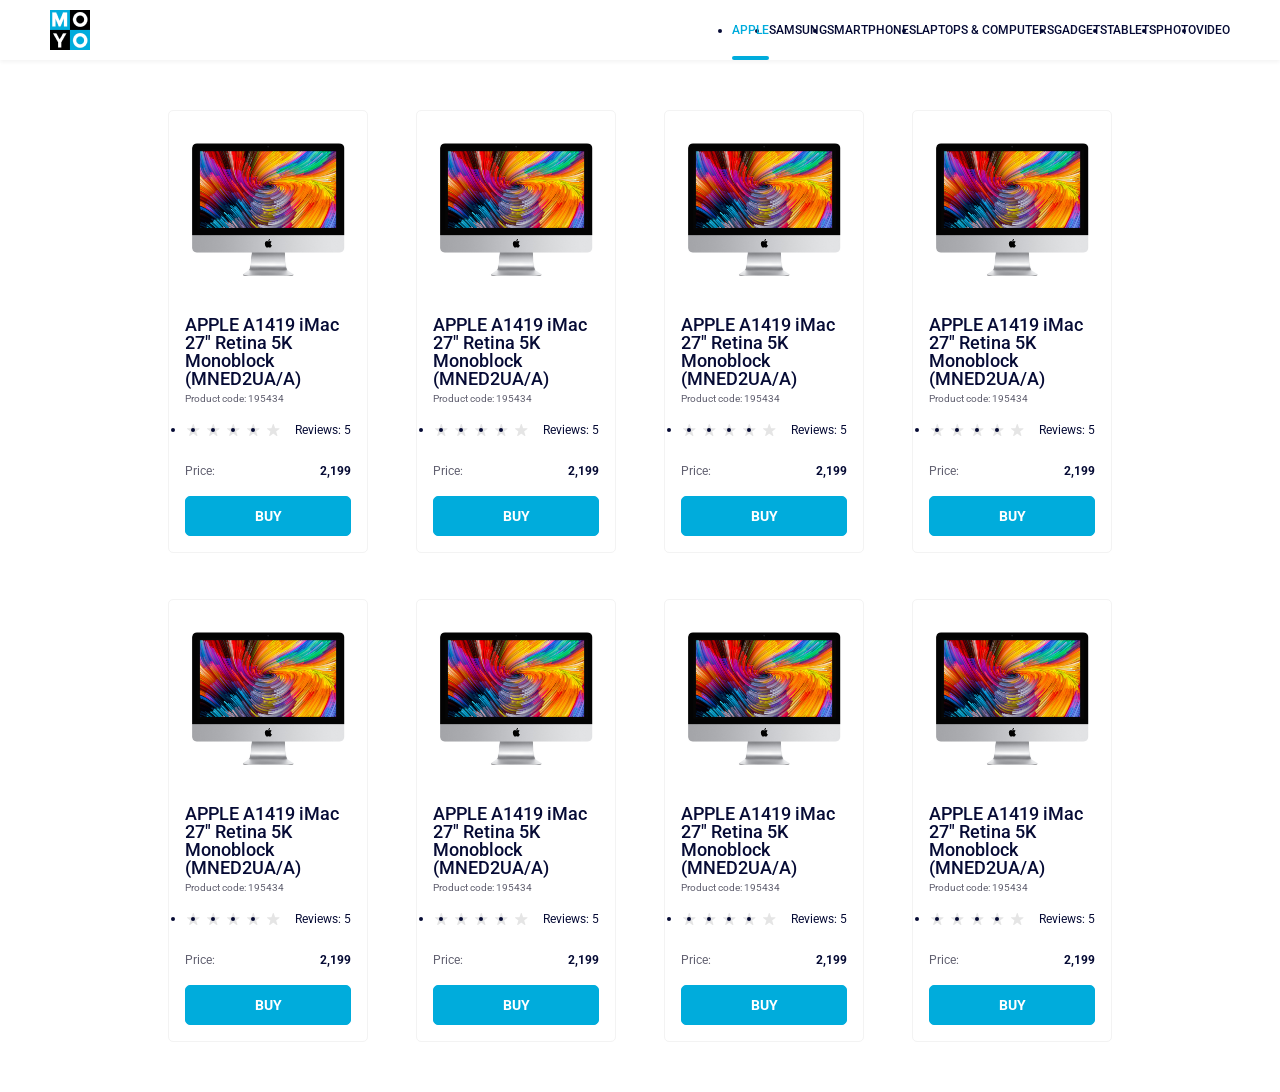
<file: index.html>
<!doctype html><html lang="en"><head><meta charset="utf-8"><meta name="viewport" content="width=device-width, initial-scale=1.0"><title>Catalog</title><link rel="preconnect" href="https://fonts.gstatic.com"><link href="https://fonts.googleapis.com/css2?family=Roboto:wght@400;500;700&display=swap" rel="stylesheet"><link rel="stylesheet" href="index.90a5d4f9.css"></head><body> <header class="header"> <a href="/" class="logo"> <img src="logo.eddae0ff.png" alt="Moyo logo" class="logo__img"> </a> <nav class="nav"> <ul class="nav__list"> <li class="nav__item"> <a href="#apple" class="nav__link nav__link--active"> Apple </a> </li> <li class="nav__item"> <a href="#samsung" class="nav__link"> Samsung </a> </li> <li class="nav__item"> <a href="#smartphones" class="nav__link"> Smartphones </a> </li> <li class="nav__item"> <a href="#laptops_and_computers" class="nav__link" data-qa="hover"> Laptops & computers </a> </li> <li class="nav__item"> <a href="#gadgets" class="nav__link"> Gadgets </a> </li> <li class="nav__item"> <a href="#tablets" class="nav__link"> Tablets </a> </li> <li class="nav__item"> <a href="#photo" class="nav__link"> Photo </a> </li> <li class="nav__item"> <a href="#video" class="nav__link"> Video </a> </li> </ul> </nav> </header> <main class="main"> <section class="catalog"> <article class="product" data-qa="card"> <img class="product__photo" src="imac.202c52ff.jpeg" alt="iMac A1419"> <h2 class="product__name"> APPLE A1419 iMac 27" Retina 5K Monoblock (MNED2UA/A) </h2> <p class="product__code">Product code: 195434</p> <div class="product__rating"> <ul class="stars stars--4" aria-label="product rating that looks like stars"> <li class="stars__star" aria-label="single star indicating rating equal to 1"></li> <li class="stars__star" aria-label="single star indicating rating equal to 2"></li> <li class="stars__star" aria-label="single star indicating rating equal to 3"></li> <li class="stars__star" aria-label="single star indicating rating equal to 4"></li> <li class="stars__star" aria-label="single star indicating rating equal to 5"></li> </ul> <p class="product__reviews">Reviews: 5</p> </div> <p class="product__price"> <span class="product__price-text">Price:</span> <span class="product__price-value">2,199</span> </p> <a href="#" class="product__buy-btn" data-qa="card-hover"> Buy </a> </article> <article class="product" data-qa="card"> <img class="product__photo" src="imac.202c52ff.jpeg" alt="iMac A1419"> <h2 class="product__name"> APPLE A1419 iMac 27" Retina 5K Monoblock (MNED2UA/A) </h2> <p class="product__code">Product code: 195434</p> <div class="product__rating"> <ul class="stars stars--4" aria-label="product rating that looks like stars"> <li class="stars__star" aria-label="single star indicating rating equal to 1"></li> <li class="stars__star" aria-label="single star indicating rating equal to 2"></li> <li class="stars__star" aria-label="single star indicating rating equal to 3"></li> <li class="stars__star" aria-label="single star indicating rating equal to 4"></li> <li class="stars__star" aria-label="single star indicating rating equal to 5"></li> </ul> <p class="product__reviews">Reviews: 5</p> </div> <p class="product__price"> <span class="product__price-text">Price:</span> <span class="product__price-value">2,199</span> </p> <a href="#" class="product__buy-btn" data-qa="hover"> Buy </a> </article> <article class="product" data-qa="card"> <img class="product__photo" src="imac.202c52ff.jpeg" alt="iMac A1419"> <h2 class="product__name"> APPLE A1419 iMac 27" Retina 5K Monoblock (MNED2UA/A) </h2> <p class="product__code">Product code: 195434</p> <div class="product__rating"> <ul class="stars stars--4" aria-label="product rating that looks like stars"> <li class="stars__star" aria-label="single star indicating rating equal to 1"></li> <li class="stars__star" aria-label="single star indicating rating equal to 2"></li> <li class="stars__star" aria-label="single star indicating rating equal to 3"></li> <li class="stars__star" aria-label="single star indicating rating equal to 4"></li> <li class="stars__star" aria-label="single star indicating rating equal to 5"></li> </ul> <p class="product__reviews">Reviews: 5</p> </div> <p class="product__price"> <span class="product__price-text">Price:</span> <span class="product__price-value">2,199</span> </p> <a href="#" class="product__buy-btn" data-qa="hover"> Buy </a> </article> <article class="product" data-qa="card"> <img class="product__photo" src="imac.202c52ff.jpeg" alt="iMac A1419"> <h2 class="product__name"> APPLE A1419 iMac 27" Retina 5K Monoblock (MNED2UA/A) </h2> <p class="product__code">Product code: 195434</p> <div class="product__rating"> <ul class="stars stars--4" aria-label="product rating that looks like stars"> <li class="stars__star" aria-label="single star indicating rating equal to 1"></li> <li class="stars__star" aria-label="single star indicating rating equal to 2"></li> <li class="stars__star" aria-label="single star indicating rating equal to 3"></li> <li class="stars__star" aria-label="single star indicating rating equal to 4"></li> <li class="stars__star" aria-label="single star indicating rating equal to 5"></li> </ul> <p class="product__reviews">Reviews: 5</p> </div> <p class="product__price"> <span class="product__price-text">Price:</span> <span class="product__price-value">2,199</span> </p> <a href="#" class="product__buy-btn" data-qa="hover"> Buy </a> </article> <article class="product" data-qa="card"> <img class="product__photo" src="imac.202c52ff.jpeg" alt="iMac A1419"> <h2 class="product__name"> APPLE A1419 iMac 27" Retina 5K Monoblock (MNED2UA/A) </h2> <p class="product__code">Product code: 195434</p> <div class="product__rating"> <ul class="stars stars--4" aria-label="product rating that looks like stars"> <li class="stars__star" aria-label="single star indicating rating equal to 1"></li> <li class="stars__star" aria-label="single star indicating rating equal to 2"></li> <li class="stars__star" aria-label="single star indicating rating equal to 3"></li> <li class="stars__star" aria-label="single star indicating rating equal to 4"></li> <li class="stars__star" aria-label="single star indicating rating equal to 5"></li> </ul> <p class="product__reviews">Reviews: 5</p> </div> <p class="product__price"> <span class="product__price-text">Price:</span> <span class="product__price-value">2,199</span> </p> <a href="#" class="product__buy-btn" data-qa="hover"> Buy </a> </article> <article class="product" data-qa="card"> <img class="product__photo" src="imac.202c52ff.jpeg" alt="iMac A1419"> <h2 class="product__name"> APPLE A1419 iMac 27" Retina 5K Monoblock (MNED2UA/A) </h2> <p class="product__code">Product code: 195434</p> <div class="product__rating"> <ul class="stars stars--4" aria-label="product rating that looks like stars"> <li class="stars__star" aria-label="single star indicating rating equal to 1"></li> <li class="stars__star" aria-label="single star indicating rating equal to 2"></li> <li class="stars__star" aria-label="single star indicating rating equal to 3"></li> <li class="stars__star" aria-label="single star indicating rating equal to 4"></li> <li class="stars__star" aria-label="single star indicating rating equal to 5"></li> </ul> <p class="product__reviews">Reviews: 5</p> </div> <p class="product__price"> <span class="product__price-text">Price:</span> <span class="product__price-value">2,199</span> </p> <a href="#" class="product__buy-btn" data-qa="hover"> Buy </a> </article> <article class="product" data-qa="card"> <img class="product__photo" src="imac.202c52ff.jpeg" alt="iMac A1419"> <h2 class="product__name"> APPLE A1419 iMac 27" Retina 5K Monoblock (MNED2UA/A) </h2> <p class="product__code">Product code: 195434</p> <div class="product__rating"> <ul class="stars stars--4" aria-label="product rating that looks like stars"> <li class="stars__star" aria-label="single star indicating rating equal to 1"></li> <li class="stars__star" aria-label="single star indicating rating equal to 2"></li> <li class="stars__star" aria-label="single star indicating rating equal to 3"></li> <li class="stars__star" aria-label="single star indicating rating equal to 4"></li> <li class="stars__star" aria-label="single star indicating rating equal to 5"></li> </ul> <p class="product__reviews">Reviews: 5</p> </div> <p class="product__price"> <span class="product__price-text">Price:</span> <span class="product__price-value">2,199</span> </p> <a href="#" class="product__buy-btn" data-qa="hover"> Buy </a> </article> <article class="product" data-qa="card"> <img class="product__photo" src="imac.202c52ff.jpeg" alt="iMac A1419"> <h2 class="product__name"> APPLE A1419 iMac 27" Retina 5K Monoblock (MNED2UA/A) </h2> <p class="product__code">Product code: 195434</p> <div class="product__rating"> <ul class="stars stars--4" aria-label="product rating that looks like stars"> <li class="stars__star" aria-label="single star indicating rating equal to 1"></li> <li class="stars__star" aria-label="single star indicating rating equal to 2"></li> <li class="stars__star" aria-label="single star indicating rating equal to 3"></li> <li class="stars__star" aria-label="single star indicating rating equal to 4"></li> <li class="stars__star" aria-label="single star indicating rating equal to 5"></li> </ul> <p class="product__reviews">Reviews: 5</p> </div> <p class="product__price"> <span class="product__price-text">Price:</span> <span class="product__price-value">2,199</span> </p> <a href="#" class="product__buy-btn" data-qa="hover"> Buy </a> </article> </section> </main> </body></html>
</file>
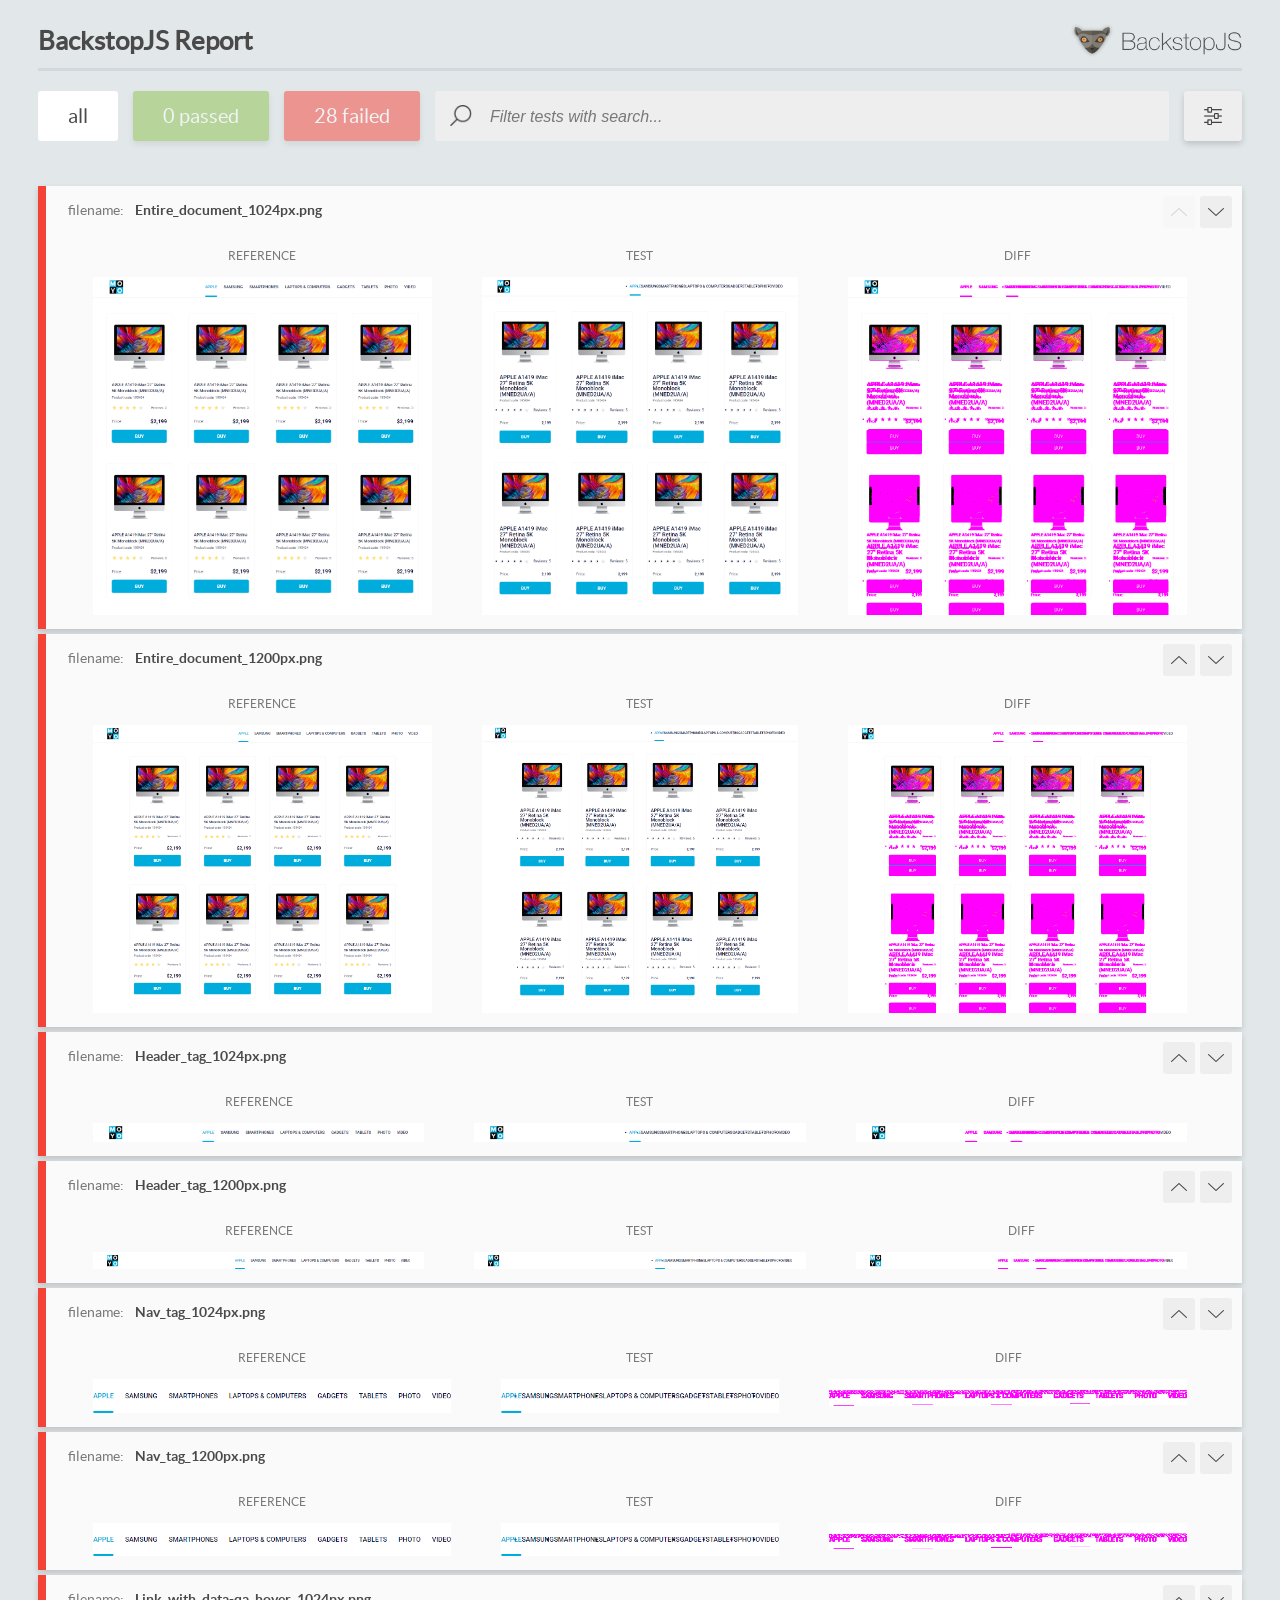
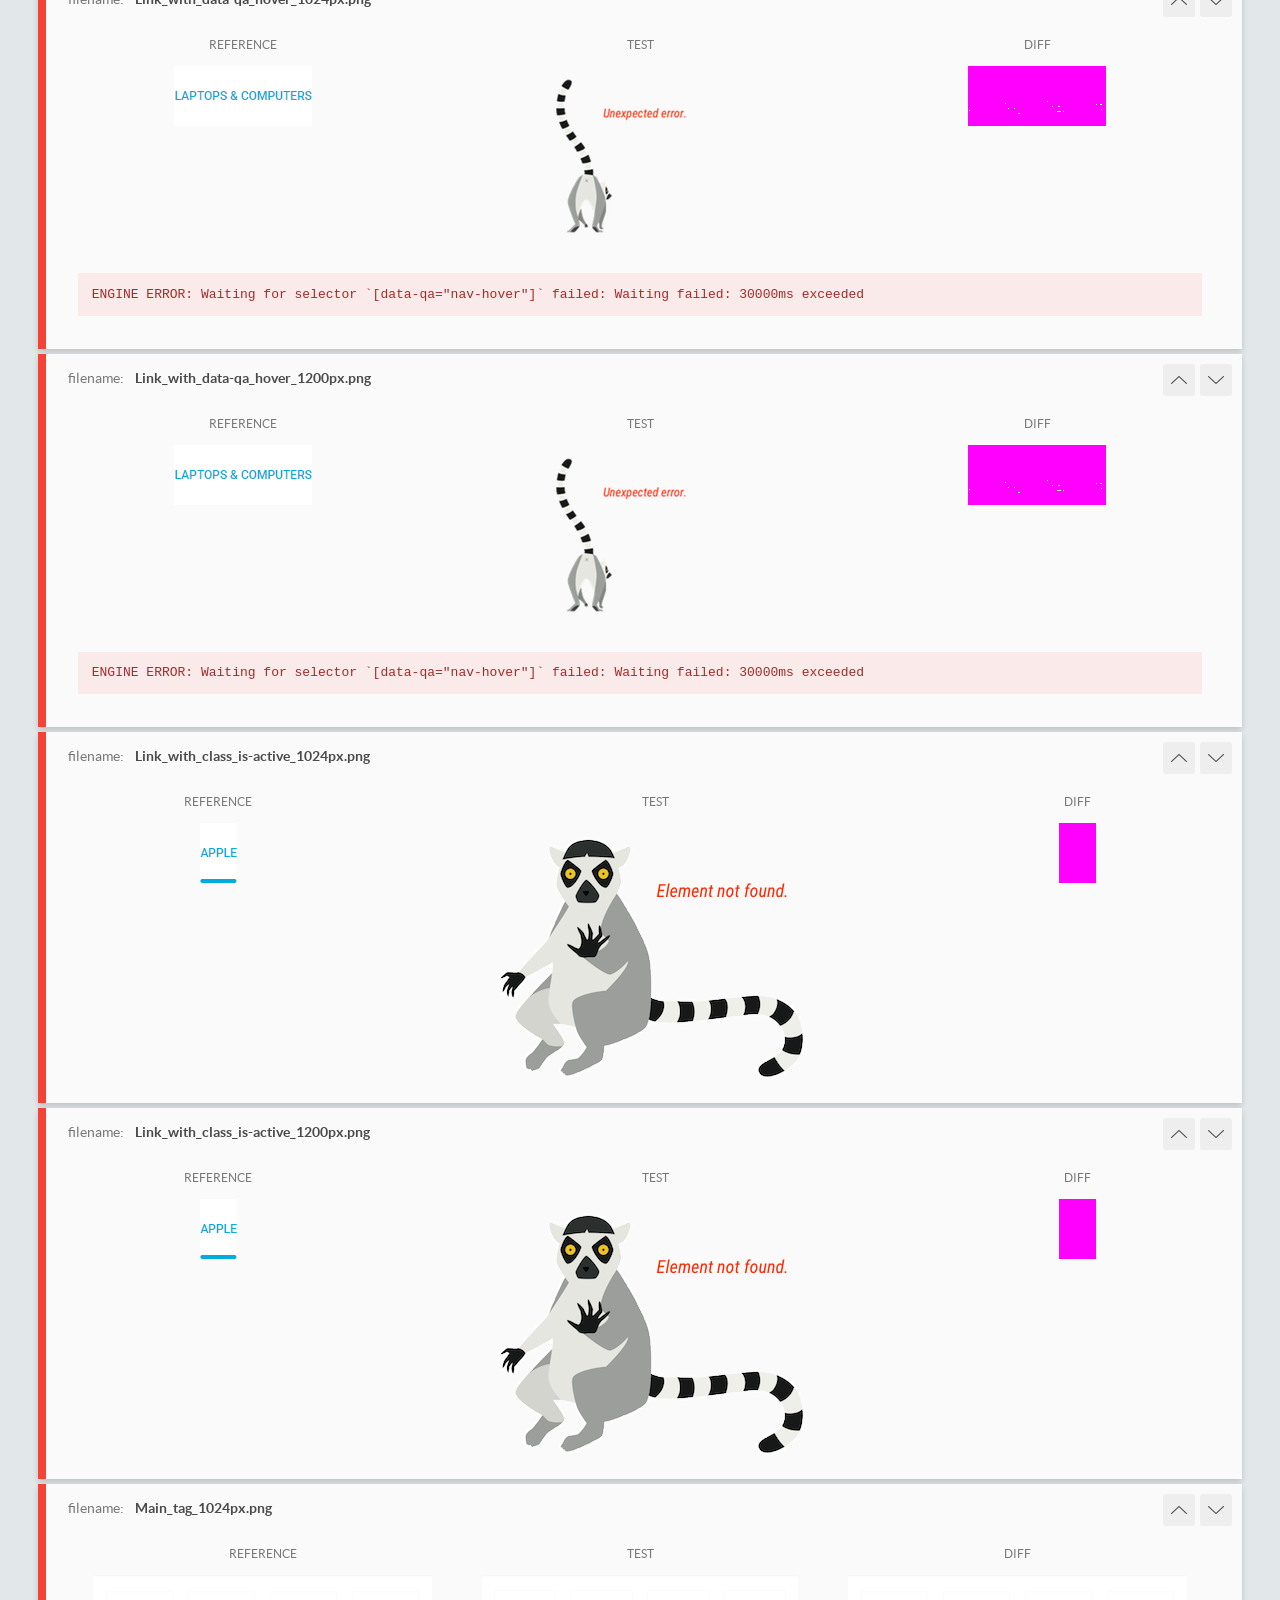
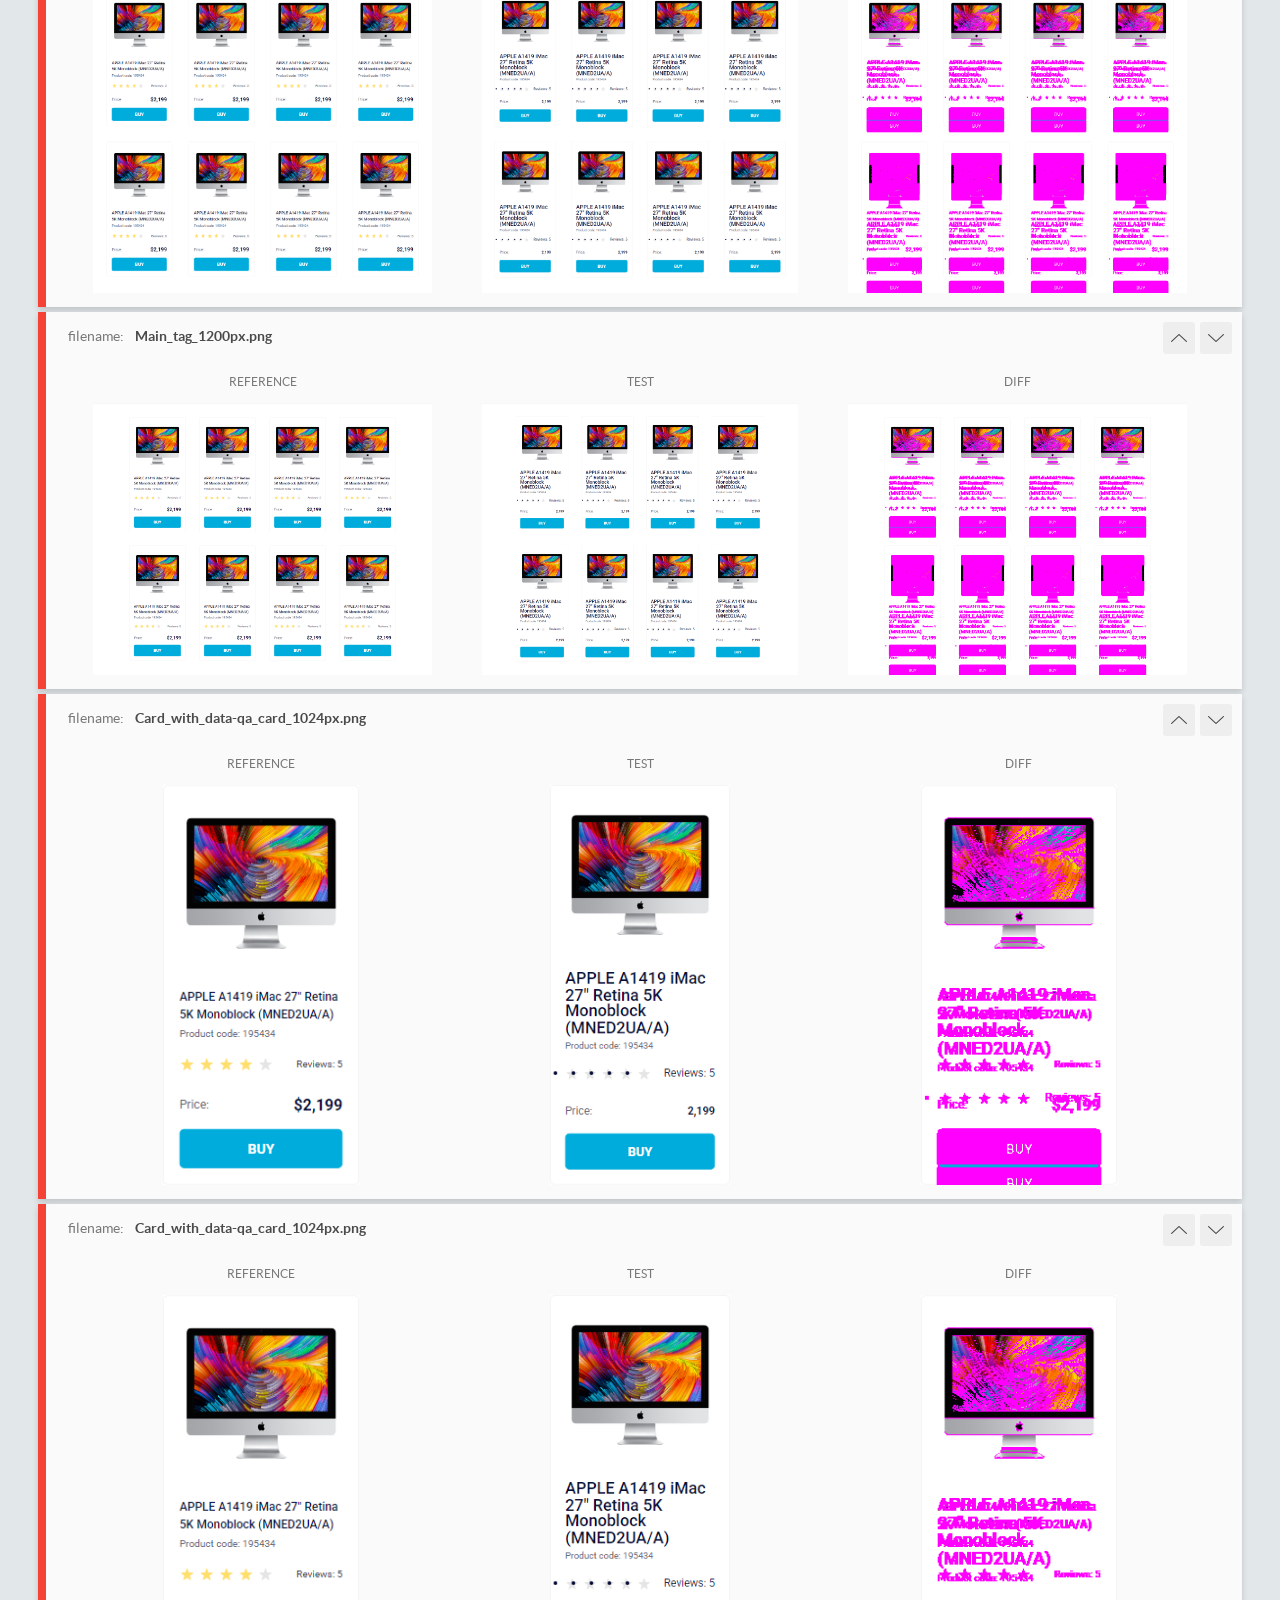
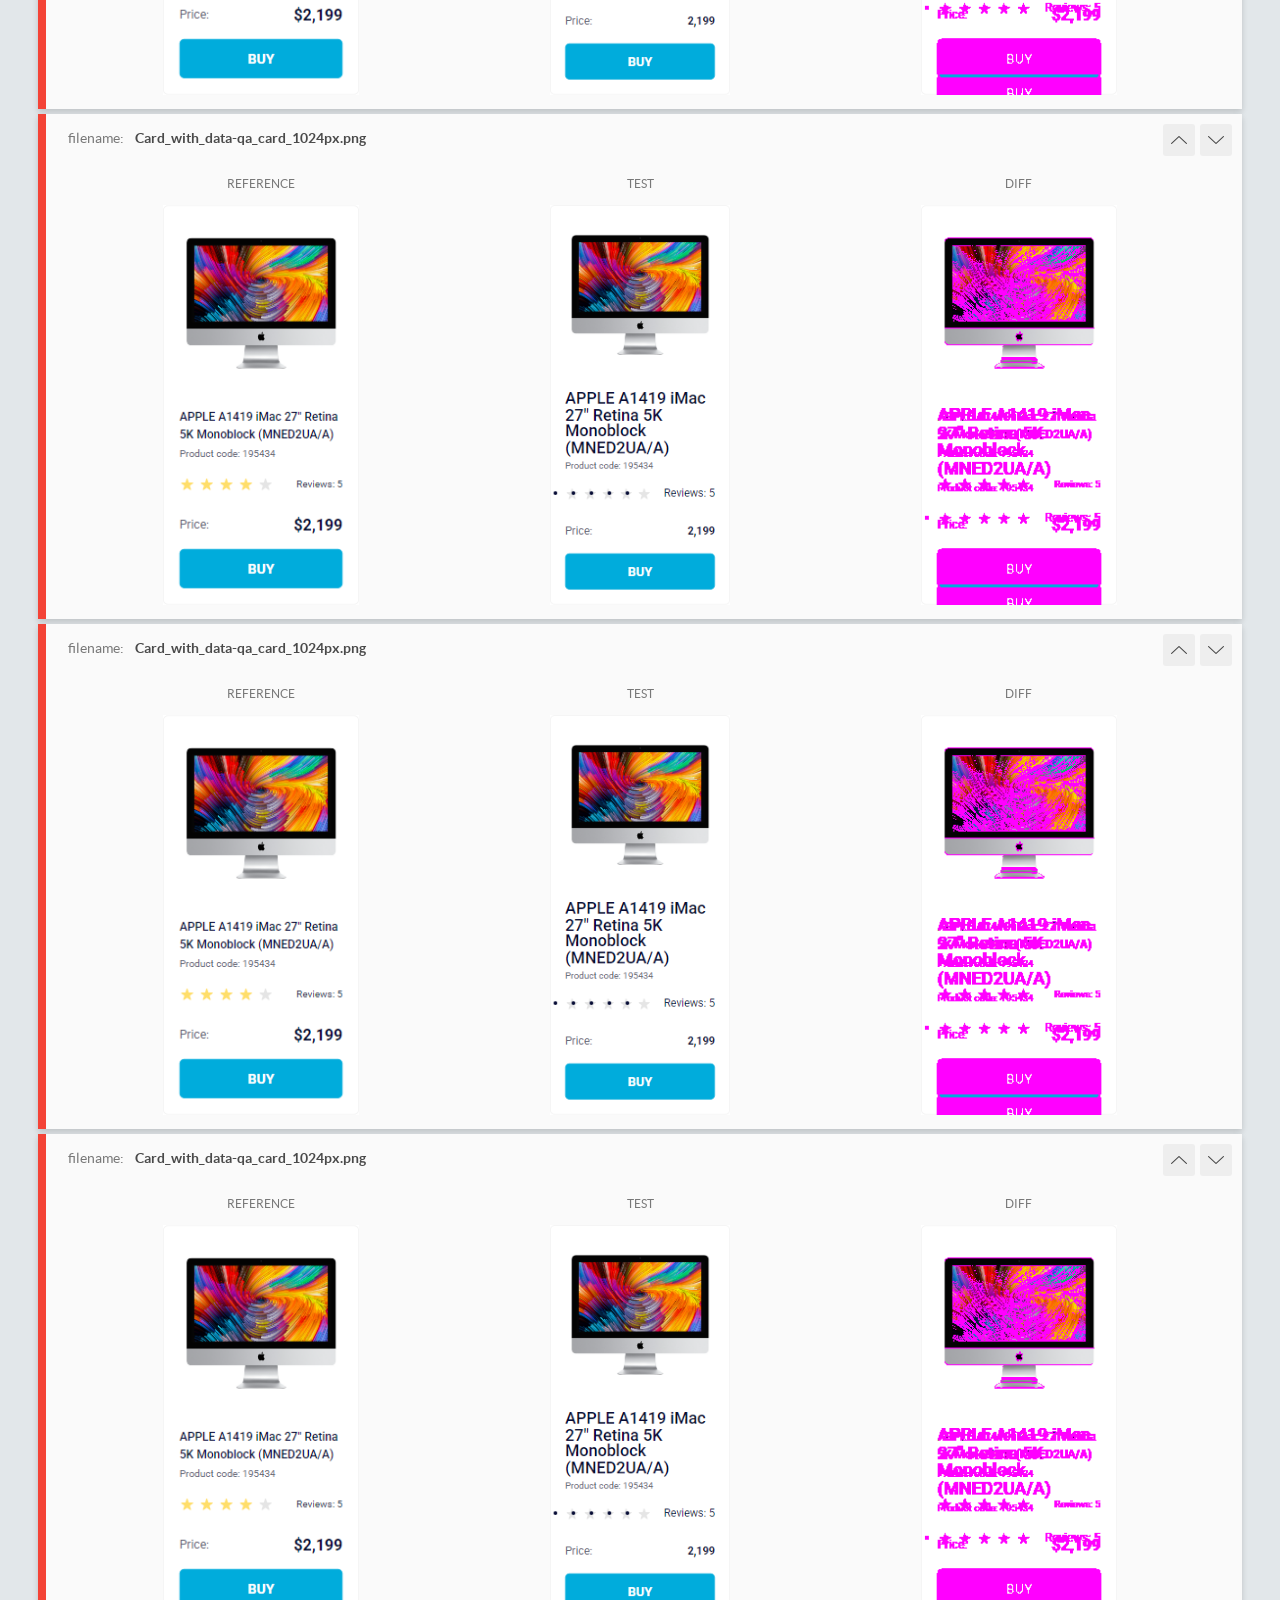
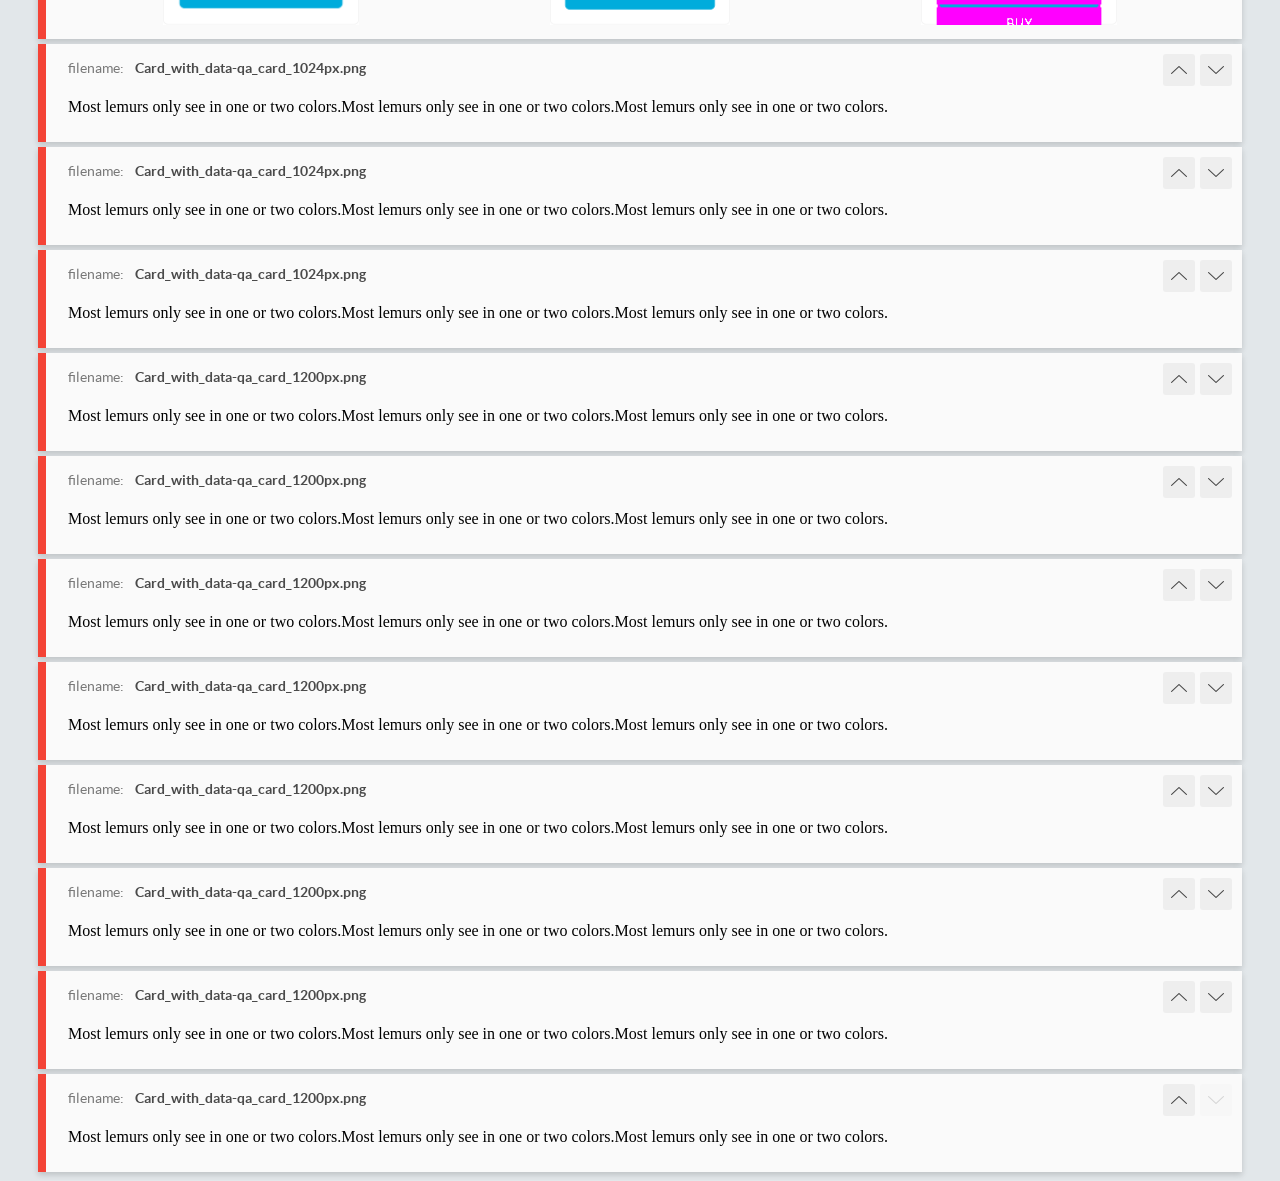
<file: report/html_report/index.html>
<!DOCTYPE html>
<html>
  <head>
    <meta charset="utf-8">
    <!-- Disable Cache -->
    <meta http-equiv="Cache-Control" content="no-cache, no-store, must-revalidate">
    <meta http-equiv="Pragma" content="no-cache">
    <meta http-equiv="Expires" content="0">

    <title>BackstopJS Report</title>

    <style>
      @font-face {
          font-family: 'latoregular';
          src: url('./assets/fonts/lato-regular-webfont.woff2') format('woff2'),
              url('./assets/fonts/lato-regular-webfont.woff') format('woff');
          font-weight: 400;
          font-style: normal;
      }
      @font-face {
          font-family: 'latobold';
          src: url('./assets/fonts/lato-bold-webfont.woff2') format('woff2'),
              url('./assets/fonts/lato-bold-webfont.woff') format('woff');
          font-weight: 700;
          font-style: normal;
      }

      .ReactModal__Body--open {
          overflow: hidden;
      }
      .ReactModal__Body--open .header {
        display: none;
      }

    </style>
  </head>
  <body style="background-color: #E2E7EA">
    <div id="root">

    </div>
    <script>
      function report (report) { // eslint-disable-line no-unused-vars
        window.tests = report;
      }
    </script>
    <script src="config.js"></script>
    <script src="index_bundle.js"></script>
  </body>
</html>
</file>
<file: index.90a5d4f9.css>
:root{color:var(--main-color);font-family:Roboto,Arial,Helvetica,sans-serif;font-size:12px;font-weight:400;line-height:14px}*{box-sizing:border-box}body,h2,p{margin:0}ul{list-style:inherit;margin:0;padding:0}a{color:inherit;text-decoration:none}:root{--main-color:#060b35;--text-secondary-color:#616070;--accent-color:#00acdc;--card:#fff;--border:#f3f3f3}.header{background-color:#fff;justify-content:space-between;align-items:center;padding:0 50px;display:flex;box-shadow:0 2px 4px #0000000d}.main{padding:50px 40px}.nav__list{align-items:center;display:flex}.nav__link{color:var(--main-color);text-transform:uppercase;align-items:center;height:60px;font-weight:500;transition:color .3s;display:flex;position:relative}.nav__link:hover,.nav__link--active{color:var(--accent-color)}.nav__link--active:after{content:"";background-color:var(--accent-color);border-radius:8px;width:100%;height:4px;display:block;position:absolute;bottom:0;left:0;right:0}.logo__img{aspect-ratio:1;width:40px;display:flex}.stars{align-items:center;gap:4px;display:flex}.stars__star{background-image:url(star.822d561e.svg);background-position:50%;background-repeat:no-repeat;width:16px;height:16px}.stars .stars--0 .stars__star:nth-child(-n),.stars .stars--1 .stars__star:nth-child(-n+1),.stars .stars--2 .stars__star:nth-child(-n+2),.stars .stars--3 .stars__star:nth-child(-n+3),.stars .stars--4 .stars__star:nth-child(-n+4),.stars .stars--5 .stars__star:nth-child(-n+5){background-image:url(star-active.edda4c43.svg)}.product{border:1px solid var(--border);background-color:var(--card);border-radius:5px;width:100%;padding:32px 16px 16px;transition:transform .3s}.product:hover{transform:scale(1.2)}.product__photo{width:160px;margin:0 auto 40px;display:flex}.product__name{font-style:12px;color:var(--main-color);transition:color .3;margin-bottom:4px;font-weight:500;line-height:18px}.product:hover .product__name{color:#34568b}.product__code{color:var(--text-secondary-color);margin-bottom:16px;font-size:10px;line-height:14px}.product__rating{justify-content:space-between;align-items:center;margin-bottom:24px;display:flex}.product__reviews{font-style:10px;color:var(--main-color);line-height:14px}.product__price{justify-content:space-between;margin-bottom:16px;display:flex}.product__price-text{color:var(--text-secondary-color);font-size:12px;line-height:18px}.product__price-value{font-style:16px;color:var(--main-color);font-weight:700;line-height:18px}.product__buy-btn{text-transform:uppercase;color:#fff;border:1px solid var(--accent-color);background-color:var(--accent-color);border-radius:5px;justify-content:center;align-items:center;height:40px;font-size:14px;font-weight:700;line-height:16px;transition:background-color .3s,color .3s;display:flex}.product__buy-btn:hover{background-color:var(--card);color:var(--accent-color)}.catalog{--columns-count:1;grid-template-columns:repeat(var(--columns-count),200px);justify-content:center;gap:46px 48px;display:grid}@media (width>=488px){.catalog{--columns-count:2}}@media (width>=768px){.catalog{--columns-count:3}}@media (width>=1024px){.catalog{--columns-count:4}}
/*# sourceMappingURL=index.90a5d4f9.css.map */
</file>
